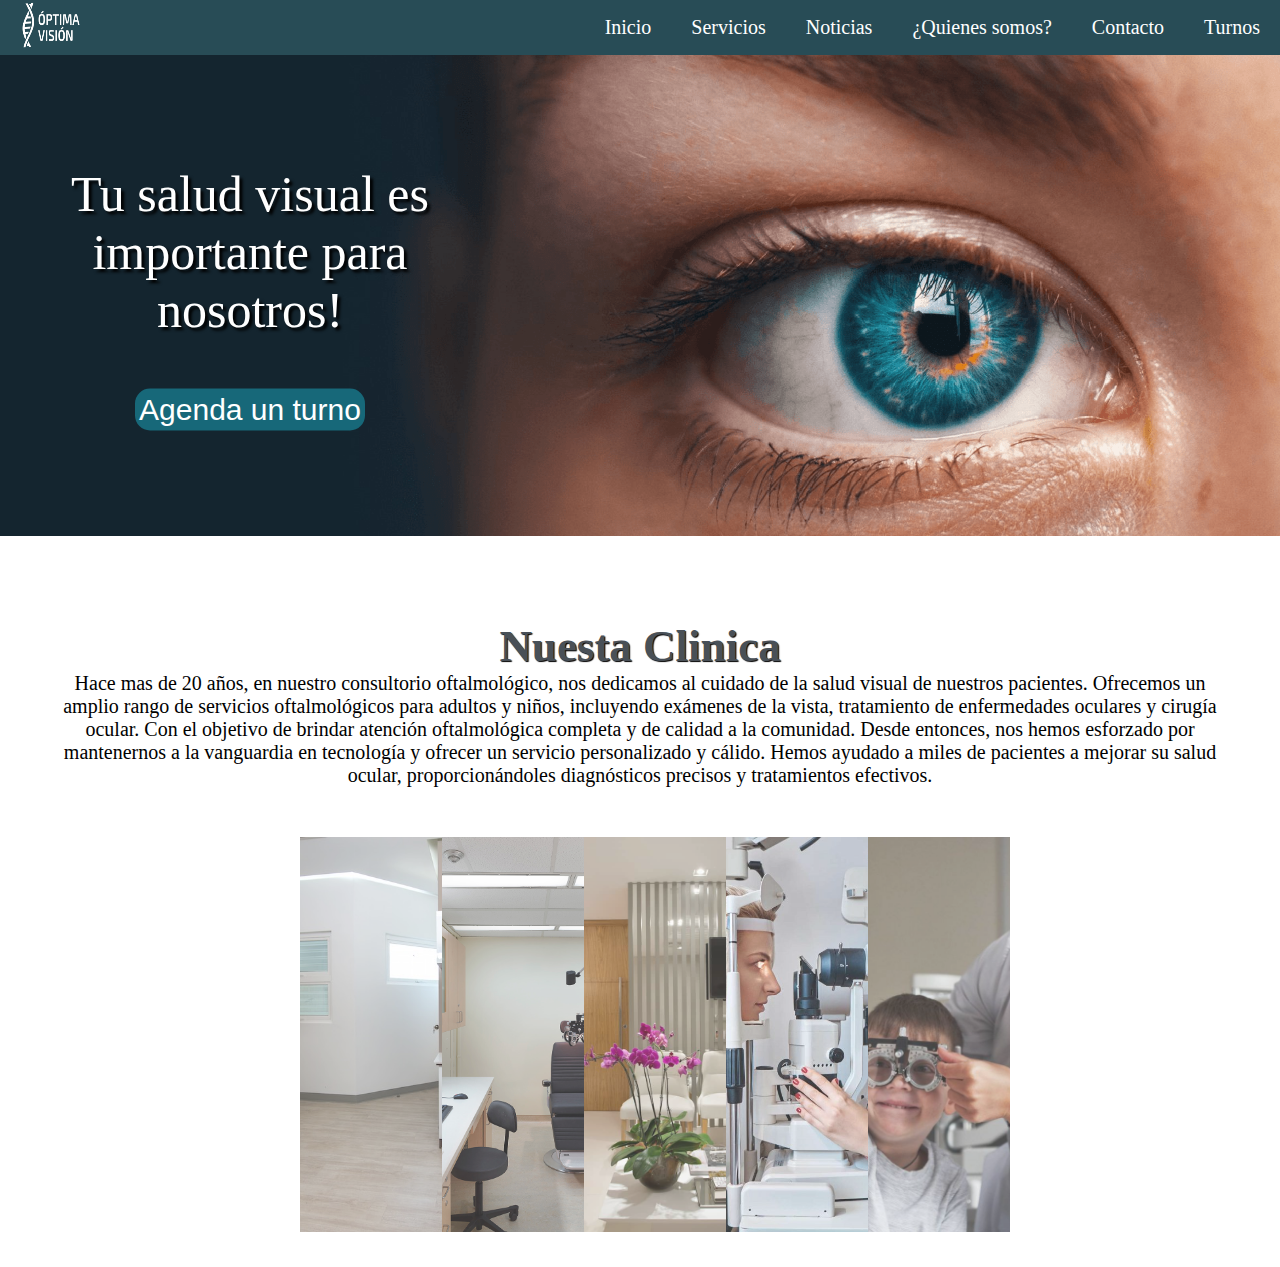
<file: index.html>
<!DOCTYPE html>
<html lang="en">
<head>
    <meta charset="UTF-8">
    <meta name="viewport" content="width=device-width, initial-scale=1.0">
    <link rel="stylesheet" href="style.css">
    <title>Óptima Visión</title>
    <link rel="icon" href="imagenes/logo enlace1.png">
</head>
<body>
    <div class="nav">
    <a href="index.html"><img class= "logo" src="imagenes/óptima vision logo2.png" alt="imagen"></a>
    <ul class="menu-horizontal">
    <li><a href="index.html">Inicio</a></li>
    <li><a href="servicios.html">Servicios</a></li>
    <li><a href="noticias.html">Noticias</a></li>
    <li><a href="nosotros.html">¿Quienes somos?</a></li>
    <li><a href="contacto.html">Contacto</a></li>
    <li><a href="turnos.html">Turnos</a></li>
        </ul>
    </div>
    <header>
        <div class="cuerpo">
        <img class="imagen-cuerpo" src="imagenes/imagen-ojo.png" alt="">
        <div class="texto">
            <p>Tu salud visual es importante para nosotros!</p>
            <div> 
                <a href="turnos.html"><button class="boton" type="button">Agenda un turno</button></a>
            </div>
        </div> 
    </header>
</div>
<main>
    <div class="texto-historia">
        <h3>Nuesta Clinica</h3>
        <div></div>
        <div></div>
        <p>
        Hace mas de 20 años, en nuestro consultorio oftalmológico, nos dedicamos al cuidado de la salud visual de nuestros pacientes. 
        Ofrecemos un amplio rango de servicios oftalmológicos para adultos y niños, incluyendo exámenes de la vista,
        tratamiento de enfermedades oculares y cirugía ocular.
        Con el objetivo de brindar atención oftalmológica completa y de calidad a la comunidad. Desde entonces, 
        nos hemos esforzado por mantenernos a la vanguardia en tecnología y ofrecer un servicio personalizado y cálido.
        Hemos ayudado a miles de pacientes a mejorar su salud ocular, proporcionándoles diagnósticos precisos y 
        tratamientos efectivos.
        </p>
    </div>
    <section>
        <img src="imagenes/1.jpg" alt="">
        <img src="imagenes/2.jpg" alt="">
        <img src="imagenes/3.jpg" alt="">
        <img src="imagenes/4.jpg" alt="">
        <img src="imagenes/5.jpg" alt="">
    </section>
</main>
</body>

</html>
</file>
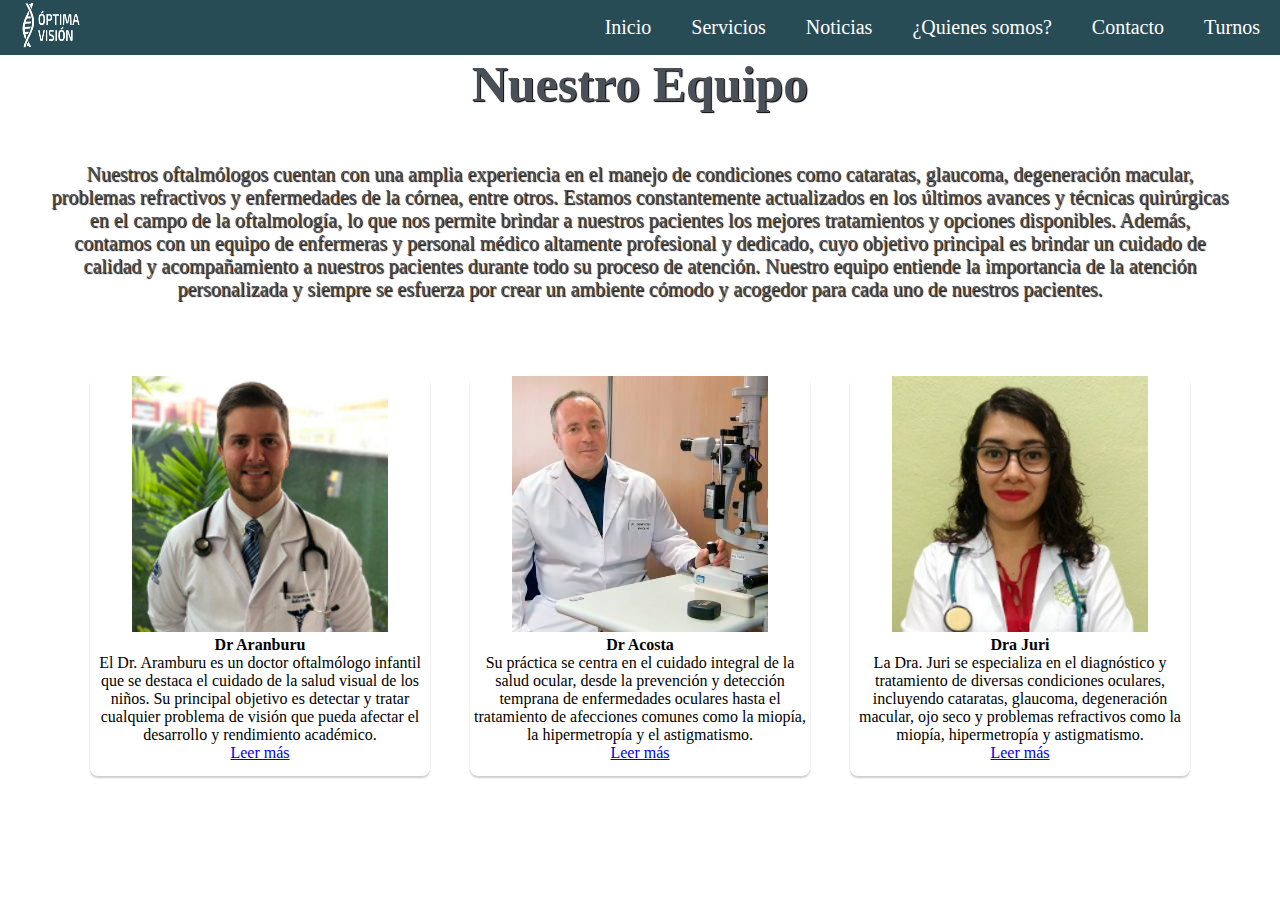
<file: nosotros.html>
<!DOCTYPE html>
<html lang="en">
<head>
    <meta charset="UTF-8">
    <meta name="viewport" content="width=device-width, initial-scale=1.0">
    <link rel="stylesheet" href="style.css">
    <title>Óptima Visión</title>
    <link rel="icon" href="imagenes/logo enlace1.png">
</head>
<body>
    <div class="nav">
    <a href="index.html"><img class= "logo" src="imagenes/óptima vision logo2.png" alt="imagen"></a>
    <ul class="menu-horizontal">
    <li><a href="index.html">Inicio</a></li>
    <li><a href="servicios.html">Servicios</a></li>
    <li><a href="noticias.html">Noticias</a></li>
    <li><a href="nosotros.html">¿Quienes somos?</a></li>
    <li><a href="contacto.html">Contacto</a></li>
    <li><a href="turnos.html">Turnos</a></li>
        </ul>
    </div>

    <main>
        <div class="main">
            <h1>Nuestro Equipo</h1>
            <p>Nuestros oftalmólogos cuentan con una amplia experiencia en el manejo de condiciones como cataratas,
               glaucoma, degeneración macular, problemas refractivos y enfermedades de la córnea, entre otros. 
               Estamos constantemente actualizados en los últimos avances y técnicas quirúrgicas en el campo de 
               la oftalmología, lo que nos permite brindar a nuestros pacientes los mejores tratamientos y opciones 
               disponibles. Además, contamos con un equipo de enfermeras y personal médico altamente profesional y 
               dedicado, cuyo objetivo principal es brindar un cuidado de calidad y acompañamiento a nuestros
               pacientes durante todo su proceso de atención. Nuestro equipo entiende la importancia de la atención 
               personalizada y siempre se esfuerza por crear un ambiente cómodo y acogedor para cada uno de nuestros
               pacientes.</p>
        </div>
        <div class="cuerpo2">
        <div class="tarjetas">
            <img class="imagenesDr" src="imagenes/Doctor1.jpg" alt="">
            <h4>Dr Aranburu</h4>
            <p>El Dr. Aramburu es un doctor oftalmólogo infantil que se destaca el cuidado de la salud visual de los niños.
               Su principal objetivo es detectar y tratar cualquier problema de visión que pueda afectar el desarrollo y 
               rendimiento académico.</p>
                <a href="noticias.html">Leer más</a>
        </div>
        <div class="tarjetas">
            <img class="imagenesDr" src="imagenes/Doctor2.jpg">
            <h4>Dr Acosta</h4>
            <p>Su práctica se centra en el cuidado integral de la salud ocular, desde la prevención y detección temprana
                 de enfermedades oculares hasta el tratamiento de afecciones comunes como la miopía, la hipermetropía y 
                 el astigmatismo.</p>
                 <a href="noticias.html">Leer más</a>
        </div>
        <div class="tarjetas">
            <img class="imagenesDr" src="imagenes/Doctora3.jpg" alt="">
            <h4>Dra Juri</h4>
            <p>La Dra. Juri se especializa en el diagnóstico y tratamiento de diversas condiciones oculares, 
                incluyendo cataratas, glaucoma, degeneración macular, ojo seco y problemas refractivos como la miopía, 
                hipermetropía y astigmatismo.</p>
                <a href="noticias.html">Leer más</a>
        </div>
    </div>
    </main>
</body>
</html>
</file>
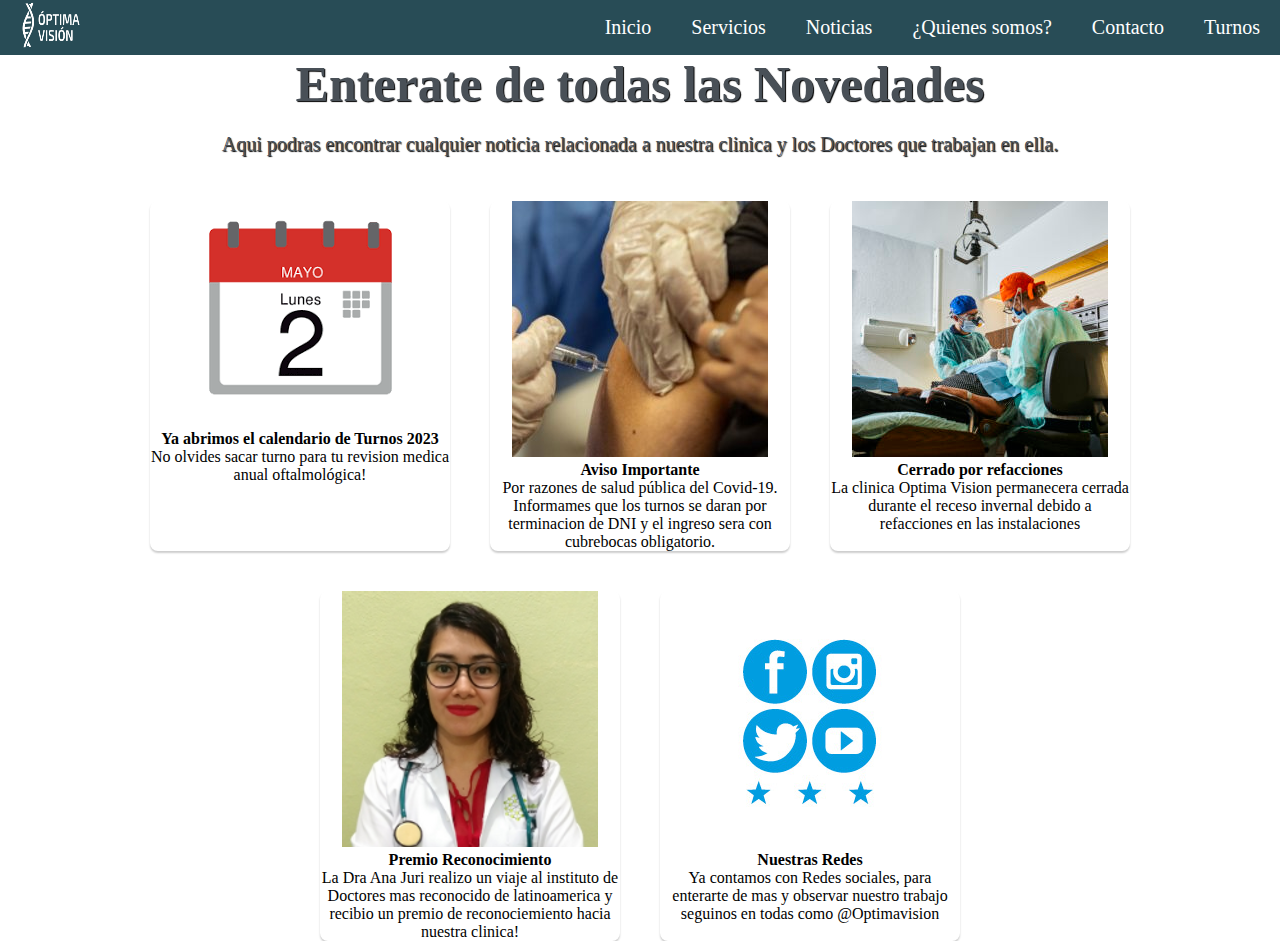
<file: noticias.html>
<!DOCTYPE html>
<html lang="en">
<head>
    <meta charset="UTF-8">
    <meta name="viewport" content="width=device-width, initial-scale=1.0">
    <link rel="stylesheet" href="style.css">
    <title>Óptima Visión</title>
    <link rel="icon" href="imagenes/logo enlace1.png">
</head>
<body>
    <div class="nav">
    <a href="index.html"><img class= "logo" src="imagenes/óptima vision logo2.png" alt="imagen"></a>
    <ul class="menu-horizontal">
    <li><a href="index.html">Inicio</a></li>
    <li><a href="servicios.html">Servicios</a></li>
    <li><a href="noticias.html">Noticias</a></li>
    <li><a href="nosotros.html">¿Quienes somos?</a></li>
    <li><a href="contacto.html">Contacto</a></li>
    <li><a href="turnos.html">Turnos</a></li>
        </ul>
    </div>
    <div class="principio-noticias">
        <h1>Enterate de todas las Novedades</h1>
        <p>Aqui podras encontrar cualquier noticia relacionada a nuestra clinica y los Doctores que trabajan en ella.</p>
    </div>
    <div class="card">
        <div class="tarjeta-noticias">
        <img src="imagenes/calendarioN.jpg" alt="">
          <h4>Ya abrimos el calendario de Turnos 2023</h4>
          <p>
            No olvides sacar turno para tu revision medica anual oftalmológica!
          </p>
        </div>
        <div class="tarjeta-noticias">
            <img src="imagenes/covid.jpg" alt="">
              <h4>Aviso Importante</h4>
              <p>
               Por razones de salud pública del Covid-19. Informames que los turnos se daran por terminacion de DNI
                y el ingreso sera con cubrebocas obligatorio.
              </p>
            </div>
            <div class="tarjeta-noticias">
                <img src="imagenes/Hospital.jpg" alt="">
                <h4>Cerrado por refacciones</h4>
                <p>La clinica Optima Vision permanecera cerrada durante el receso invernal
                    debido a refacciones en las instalaciones
                </p>
            </div>
            <div class="tarjeta-noticias">
                <img src="imagenes/Doctora3.jpg" alt="">
                <h4>Premio Reconocimiento</h4>
                <p>
                    La Dra Ana Juri realizo un viaje al instituto de Doctores mas reconocido de latinoamerica
                    y recibio un premio de reconociemiento hacia nuestra clinica!
                </p>
            </div>
            <div class="tarjeta-noticias">
                <img src="imagenes/redes.jpg" alt="">
                <h4>Nuestras Redes</h4>
                <p>
                    Ya contamos con Redes sociales, para enterarte de mas y observar nuestro trabajo seguinos en todas como @Optimavision
                </p>
            </div>
    </div>
</body>
</html>
</file>
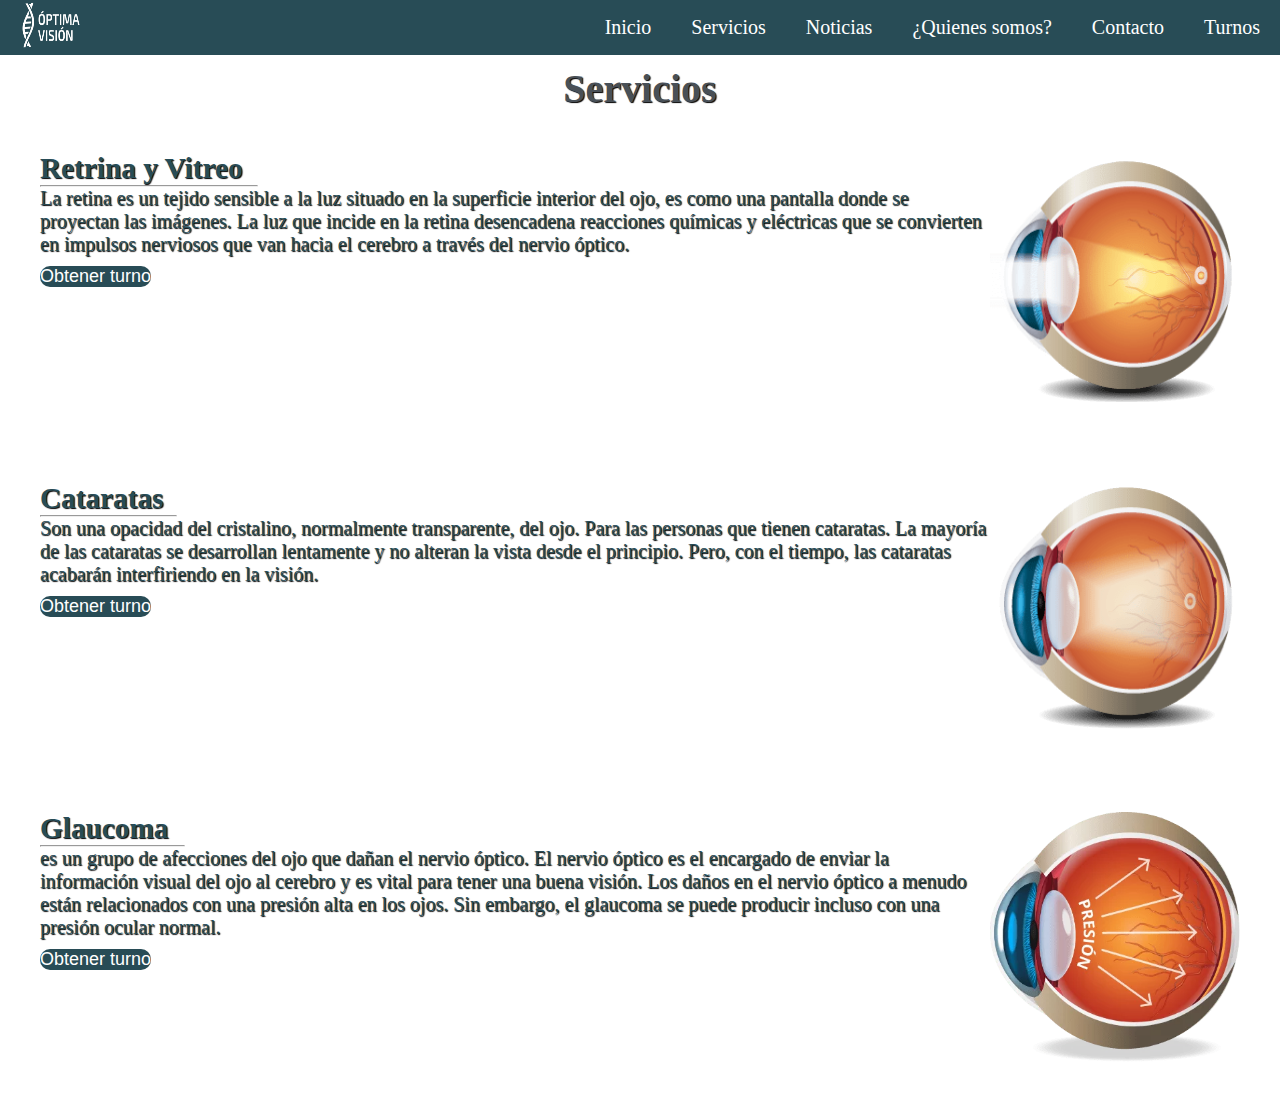
<file: servicios.html>
<!DOCTYPE html>
<html lang="en">
<head>
    <meta charset="UTF-8">
    <meta name="viewport" content="width=device-width, initial-scale=1.0">
    <link rel="stylesheet" href="style.css">
    <title>Óptima Visión</title>
    <link rel="icon" href="imagenes/logo enlace1.png">
   
</head>
<body>
    <div class="nav">
        <a href="index.html"><img class= "logo" src="imagenes/óptima vision logo2.png" alt="imagen"></a>
        <ul class="menu-horizontal">
        <li><a href="index.html">Inicio</a></li>
        <li><a href="servicios.html">Servicios</a></li>
        <li><a href="noticias.html">Noticias</a></li>
        <li><a href="nosotros.html">¿Quienes somos?</a></li>
        <li><a href="contacto.html">Contacto</a></li>
        <li><a href="turnos.html">Turnos</a></li>
            </ul>
        </div>
        <div class="texto-servicios">
            <h1>Servicios</h1>

            <div class="lista-servicios">
                <div>
                    <h3>Retrina y Vitreo<hr style="width:218px;" ></h3>
                    <p>La retina es un tejido sensible a la luz situado en la superficie interior 
                    del ojo, es como una pantalla donde se proyectan las imágenes. La luz que incide en la retina 
                    desencadena reacciones químicas y eléctricas que se convierten en impulsos nerviosos que 
                    van hacia el cerebro a través del nervio óptico.</p>
                    <div> 
                        <a href="turnos.html"><button class="boton2" type="button">Obtener turno</button></a>
                    </div> 
                </div> 
                    <img class="img1" src="imagenes/retrina.png" alt="">
            </div>
            <div class="lista-servicios">
                <div>
                <h3>Cataratas<hr style="width:137px;" ></h3>
                <p>Son una opacidad del cristalino, normalmente transparente, del ojo. Para las personas que tienen cataratas.
                    La mayoría de las cataratas se desarrollan lentamente y no alteran la vista desde el principio. 
                    Pero, con el tiempo, las cataratas acabarán interfiriendo en la visión.
                </p>
                <div> 
                    <a href="turnos.html"><button class="boton2" type="button">Obtener turno</button></a>
                </div>
                </div>
                  
                <img class="img1" src="imagenes/cataratas.png" alt="">
                    </div>
                    <div class="lista-servicios">
                        <div>
                        <h3>Glaucoma<hr style="width:145px;" ></h3>
                        <p> es un grupo de afecciones del ojo que dañan el nervio óptico. 
                        El nervio óptico es el encargado de enviar la información visual del 
                        ojo al cerebro y es vital para tener una buena visión. Los daños en el 
                        nervio óptico a menudo están relacionados con una presión alta en los ojos.
                        Sin embargo, el glaucoma se puede producir incluso con una presión ocular normal.</p>
                        <div> 
                            <a href="turnos.html"><button class="boton2" type="button">Obtener turno</button></a>
                        </div> 
                       
                        </div>
                        
                            <img class="img1" src="imagenes/glaucoma-imagen-1.webp" alt="">
                           
                    </div>
        </div>
                      
                
         
</body>
</html>
</file>
<file: style.css>
*{
    margin: 0;
    padding: 0;
    box-sizing: border-box;
   
}
body{
    margin: 0%;
    padding: 0%;
}

.logo{
    width: 100px;
    height: 50px;
    padding-left: 5px;
    
}
.nav{
    max-width: 100%;
    height: 10%;
    margin: auto;
    background-color: #284C56;
    font-size: 20px;
    margin-top: 0;
    display: flex;
    justify-content: space-between;
    place-items: center;
    align-items: center;
    font-family:Ubuntu ;
}
.menu-horizontal{
    list-style: none;
    display: flex;
    justify-content: space-around;
}
.menu-horizontal > li > a{
    display: block;
    padding: 15px 20px;
    color: white;
    text-decoration: none;
}
.menu-horizontal > li:hover{
    background-color:#163440 ;
} 
.imagen-cuerpo{
    max-width: 100%;
}
.cuerpo{
    position: relative;
    display: inline-block;
    text-align: center;
    text-shadow: 3px 3px 3px black;
}

.texto{
    position: absolute;
    left: 250px;
    top: 50%;
    transform: translate(-50%, -50%);
    display: inline;
    width:30%;
    color: white;
    font-size: 50px;
    font-family:Ubuntu;
    margin-bottom: 30px;
    
}

.boton{
    background-color:#176879;
    border:0;
    border-radius: 15px;
    color: white;
    font-size: 30px;
    padding: 4px;
    margin-top: 50px;
    font-family:'Lucida Sans', 'Lucida Sans Regular', 'Lucida Grande', 'Lucida Sans Unicode', Geneva, Verdana, sans-serif;

}
.boton:hover{
    background-color: #284C56;
}
.texto-servicios{
    text-align: center;
    font-family: Cambria, Cochin, Georgia, Times, 'Times New Roman', serif;
    color: #495057;
    margin-top: 10px;
    font-size: 20px;
    text-shadow: 1px 1px 1px black;
   
}
.lista-servicios{
    font-family: Cambria, Cochin, Georgia, Times, 'Times New Roman', serif;
    text-align: start;
    font-size: 25px;
    padding: 40px;
    width: 100%;  
    margin: auto;
    display: flex;
    color:#284C56;
}
.lista-servicios p{
    font-size: 20px;
}
.img1{
    width: 250px;
    height: 250px;
    justify-content: space-around;
    place-items: center;
    align-items: center;
    
}
.boton2{
    border:0;
    border-radius: 10px;
    color: white;
    font-size: 18px;
    background-color: #284C56;
    margin-top: 10px;
    font-family:'Lucida Sans', 'Lucida Sans Regular', 'Lucida Grande', 'Lucida Sans Unicode', Geneva, Verdana, sans-serif;

}
.boton2:hover{
    background-color:#495057;
}
.texto-historia{
    text-align: center;
    font-size: 20px;
    padding: 50px;
    
}
.texto-historia h3{
    font-size: 45px;
    font-family: Cambria, Cochin, Georgia, Times, 'Times New Roman', serif;
    color: #495057;
    text-shadow: 1px 1px 1px black;
    margin-top: 30px;

}
section{
    display: flex;
    width: 1100px;
    height: 430px;
    padding-left: 300px;
    padding-right: 90px;
}
section img{
    width: 0px;
    flex-grow: 1;
    object-fit: cover;
    opacity: .8;
    transition: .5s ease;
    margin-bottom: 5%;
}
section img:hover{
    cursor: crosshair;
    width: 300px;
    opacity: 1;
    filter: contrast(120%);

}
.texto-inicial{
    text-align: center;
    font-family: Cambria, Cochin, Georgia, Times, 'Times New Roman', serif;
    color: #495057;
    margin-top: 10px;
    font-size: 20px;
    text-shadow: 1px 1px 1px black;
}
.texto-inicial h3{
    font-family: Cambria, Cochin, Georgia, Times, 'Times New Roman', serif;
    text-align: center;
    font-size: 25px;
    padding: 40px;
    width: 80%;  
    display: flex; 
    color:#284C56;
    margin-left: 10%;
}
.footer{
    text-align: center;
    font-family: Cambria, Cochin, Georgia, Times, 'Times New Roman', serif; 
    text-align: center;
    color: #495057;
    margin-top: 10px;
    font-size: 20px;
    max-width: 100%;
    height: 20%;
    text-shadow: 1px 1px 1px black;
    background-color:#284C56;
}
.footer a{
    color: white;
    font-size: 25px;
}
.footer a:hover{
color: #b7b7a4;
}
.main p{
    text-align: center;
    font-size: 20px;
    padding: 50px;
   
}
.main {
    text-align: center;
    font-size: 25px;
    font-family: Cambria, Cochin, Georgia, Times, 'Times New Roman', serif;
    color: #495057;
    text-shadow: 1px 1px 1px black;
    margin-bottom: 5px;
}
.cuerpo2{
    width: 100%;
    max-width: 1200px;
    height: 400px;
    display: flex;
    flex-wrap: wrap;
    justify-content: center;
    margin: auto;

}
.cuerpo2 .tarjetas{
    width: 340px;
    height: 400px;
    border-radius: 8px;
    box-shadow: 0 2px 2px rgba(0, 0, 0, 0.2);
    overflow: hidden;
    margin:20px;
   text-align: center;
    transition: all 0.25s;
}
.cuerpo2 .tarjetas:hover{
    transform: translateY(-15px);
    box-shadow: 0 12px 16px rgba(0, 0, 0, 0.2) ;

}
.principio-noticias{
    text-align: center;
    font-size: 25px;
    font-family: Cambria, Cochin, Georgia, Times, 'Times New Roman', serif;
    color: #495057;
    text-shadow: 1px 1px 1px black;
    margin-bottom: 5px;
   
}
.principio-noticias p{
    text-align: center;
    font-size: 20px;
    padding: 20px;
}
.card{
    width: 100%;
    max-width: 1200px;
    height: 270px;
    display: flex;
    flex-wrap: wrap;
    justify-content: center;
    margin: auto;

}
.tarjeta-noticias{
    width: 300px;
    height: 350px;
    border-radius: 8px;
    box-shadow: 0 2px 2px rgba(0, 0, 0, 0.2);
    overflow: hidden;
    margin:20px;
    text-align: center;
    transition: all 0.25s;
    
}
.tarjeta-noticias:hover{
    transform: translateY(-15px);
    box-shadow: 0 12px 16px rgba(0, 0, 0, 0.2) ;

}
</file>
